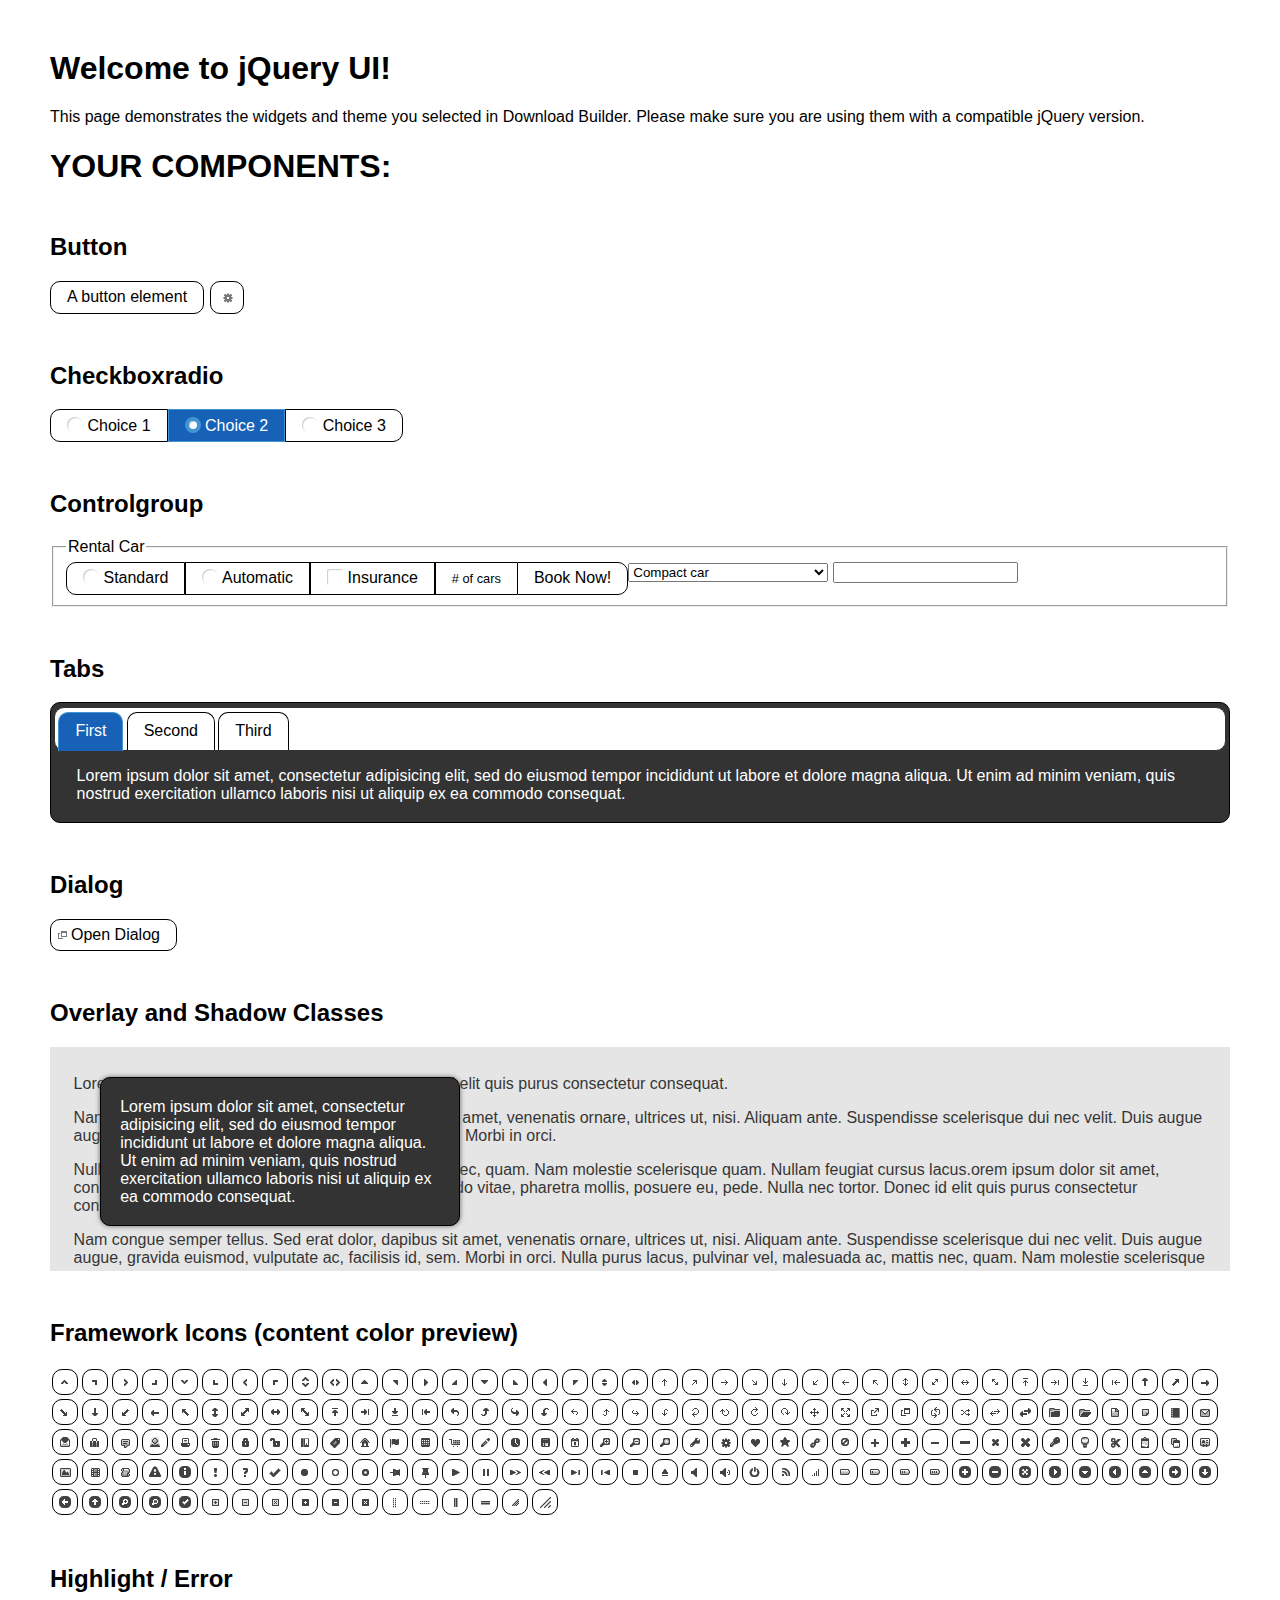
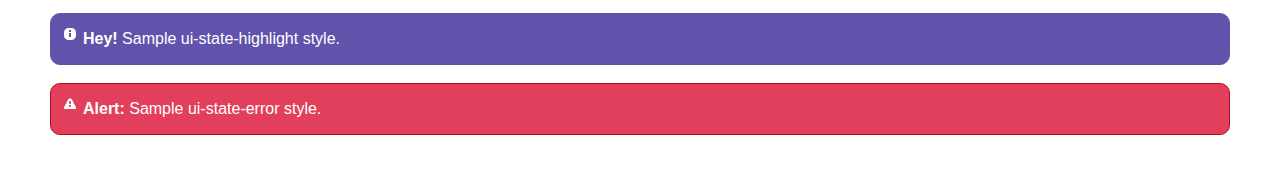
<file: jquery/index.html>
<!doctype html>
<html lang="us">
<head>
	<meta charset="utf-8">
	<title>jQuery UI Example Page</title>
	<link href="jquery-ui.css" rel="stylesheet">
	<style>
	body{
		font-family: "Trebuchet MS", sans-serif;
		margin: 50px;
	}
	.demoHeaders {
		margin-top: 2em;
	}
	#dialog-link {
		padding: .4em 1em .4em 20px;
		text-decoration: none;
		position: relative;
	}
	#dialog-link span.ui-icon {
		margin: 0 5px 0 0;
		position: absolute;
		left: .2em;
		top: 50%;
		margin-top: -8px;
	}
	#icons {
		margin: 0;
		padding: 0;
	}
	#icons li {
		margin: 2px;
		position: relative;
		padding: 4px 0;
		cursor: pointer;
		float: left;
		list-style: none;
	}
	#icons span.ui-icon {
		float: left;
		margin: 0 4px;
	}
	.fakewindowcontain .ui-widget-overlay {
		position: absolute;
	}
	select {
		width: 200px;
	}
	</style>
</head>
<body>

<h1>Welcome to jQuery UI!</h1>

<div class="ui-widget">
	<p>This page demonstrates the widgets and theme you selected in Download Builder. Please make sure you are using them with a compatible jQuery version.</p>
</div>

<h1>YOUR COMPONENTS:</h1>



<!-- Button -->
<h2 class="demoHeaders">Button</h2>
<button id="button">A button element</button>
<button id="button-icon">An icon-only button</button>

<!-- Checkboxradio -->
<h2 class="demoHeaders">Checkboxradio</h2>
<form style="margin-top: 1em;">
	<div id="radioset">
		<input type="radio" id="radio1" name="radio"><label for="radio1">Choice 1</label>
		<input type="radio" id="radio2" name="radio" checked="checked"><label for="radio2">Choice 2</label>
		<input type="radio" id="radio3" name="radio"><label for="radio3">Choice 3</label>
	</div>
</form>

<!-- Controlgroup -->
<h2 class="demoHeaders">Controlgroup</h2>
<fieldset>
	<legend>Rental Car</legend>
	<div id="controlgroup">
		<select id="car-type">
			<option>Compact car</option>
			<option>Midsize car</option>
			<option>Full size car</option>
			<option>SUV</option>
			<option>Luxury</option>
			<option>Truck</option>
			<option>Van</option>
		</select>
		<label for="transmission-standard">Standard</label>
		<input type="radio" name="transmission" id="transmission-standard">
		<label for="transmission-automatic">Automatic</label>
		<input type="radio" name="transmission" id="transmission-automatic">
		<label for="insurance">Insurance</label>
		<input type="checkbox" name="insurance" id="insurance">
		<label for="horizontal-spinner" class="ui-controlgroup-label"># of cars</label>
		<input id="horizontal-spinner" class="ui-spinner-input">
		<button>Book Now!</button>
	</div>
</fieldset>

<!-- Tabs -->
<h2 class="demoHeaders">Tabs</h2>
<div id="tabs">
	<ul>
		<li><a href="#tabs-1">First</a></li>
		<li><a href="#tabs-2">Second</a></li>
		<li><a href="#tabs-3">Third</a></li>
	</ul>
	<div id="tabs-1">Lorem ipsum dolor sit amet, consectetur adipisicing elit, sed do eiusmod tempor incididunt ut labore et dolore magna aliqua. Ut enim ad minim veniam, quis nostrud exercitation ullamco laboris nisi ut aliquip ex ea commodo consequat.</div>
	<div id="tabs-2">Phasellus mattis tincidunt nibh. Cras orci urna, blandit id, pretium vel, aliquet ornare, felis. Maecenas scelerisque sem non nisl. Fusce sed lorem in enim dictum bibendum.</div>
	<div id="tabs-3">Nam dui erat, auctor a, dignissim quis, sollicitudin eu, felis. Pellentesque nisi urna, interdum eget, sagittis et, consequat vestibulum, lacus. Mauris porttitor ullamcorper augue.</div>
</div>

<h2 class="demoHeaders">Dialog</h2>
<p>
	<button id="dialog-link" class="ui-button ui-corner-all ui-widget">
		<span class="ui-icon ui-icon-newwin"></span>Open Dialog
	</button>
</p>

<h2 class="demoHeaders">Overlay and Shadow Classes</h2>
<div style="position: relative; width: 96%; height: 200px; padding:1% 2%; overflow:hidden;" class="fakewindowcontain">
	<p>Lorem ipsum dolor sit amet,  Nulla nec tortor. Donec id elit quis purus consectetur consequat. </p><p>Nam congue semper tellus. Sed erat dolor, dapibus sit amet, venenatis ornare, ultrices ut, nisi. Aliquam ante. Suspendisse scelerisque dui nec velit. Duis augue augue, gravida euismod, vulputate ac, facilisis id, sem. Morbi in orci. </p><p>Nulla purus lacus, pulvinar vel, malesuada ac, mattis nec, quam. Nam molestie scelerisque quam. Nullam feugiat cursus lacus.orem ipsum dolor sit amet, consectetur adipiscing elit. Donec libero risus, commodo vitae, pharetra mollis, posuere eu, pede. Nulla nec tortor. Donec id elit quis purus consectetur consequat. </p><p>Nam congue semper tellus. Sed erat dolor, dapibus sit amet, venenatis ornare, ultrices ut, nisi. Aliquam ante. Suspendisse scelerisque dui nec velit. Duis augue augue, gravida euismod, vulputate ac, facilisis id, sem. Morbi in orci. Nulla purus lacus, pulvinar vel, malesuada ac, mattis nec, quam. Nam molestie scelerisque quam. </p><p>Nullam feugiat cursus lacus.orem ipsum dolor sit amet, consectetur adipiscing elit. Donec libero risus, commodo vitae, pharetra mollis, posuere eu, pede. Nulla nec tortor. Donec id elit quis purus consectetur consequat. Nam congue semper tellus. Sed erat dolor, dapibus sit amet, venenatis ornare, ultrices ut, nisi. Aliquam ante. </p><p>Suspendisse scelerisque dui nec velit. Duis augue augue, gravida euismod, vulputate ac, facilisis id, sem. Morbi in orci. Nulla purus lacus, pulvinar vel, malesuada ac, mattis nec, quam. Nam molestie scelerisque quam. Nullam feugiat cursus lacus.orem ipsum dolor sit amet, consectetur adipiscing elit. Donec libero risus, commodo vitae, pharetra mollis, posuere eu, pede. Nulla nec tortor. Donec id elit quis purus consectetur consequat. Nam congue semper tellus. Sed erat dolor, dapibus sit amet, venenatis ornare, ultrices ut, nisi. </p>

	<!-- ui-dialog -->
	<div class="ui-widget-overlay ui-front"></div>
	<div style="position: absolute; width: 320px; left: 50px; top: 30px; padding: 1.2em" class="ui-widget ui-front ui-widget-content ui-corner-all ui-widget-shadow">
		Lorem ipsum dolor sit amet, consectetur adipisicing elit, sed do eiusmod tempor incididunt ut labore et dolore magna aliqua. Ut enim ad minim veniam, quis nostrud exercitation ullamco laboris nisi ut aliquip ex ea commodo consequat.
	</div>

</div>

<!-- ui-dialog -->
<div id="dialog" title="Dialog Title">
	<p>Lorem ipsum dolor sit amet, consectetur adipisicing elit, sed do eiusmod tempor incididunt ut labore et dolore magna aliqua. Ut enim ad minim veniam, quis nostrud exercitation ullamco laboris nisi ut aliquip ex ea commodo consequat.</p>
</div>


<h2 class="demoHeaders">Framework Icons (content color preview)</h2>
<ul id="icons" class="ui-widget ui-helper-clearfix">
	<li class="ui-state-default ui-corner-all" title=".ui-icon-caret-1-n"><span class="ui-icon ui-icon-caret-1-n"></span></li>
	<li class="ui-state-default ui-corner-all" title=".ui-icon-caret-1-ne"><span class="ui-icon ui-icon-caret-1-ne"></span></li>
	<li class="ui-state-default ui-corner-all" title=".ui-icon-caret-1-e"><span class="ui-icon ui-icon-caret-1-e"></span></li>
	<li class="ui-state-default ui-corner-all" title=".ui-icon-caret-1-se"><span class="ui-icon ui-icon-caret-1-se"></span></li>
	<li class="ui-state-default ui-corner-all" title=".ui-icon-caret-1-s"><span class="ui-icon ui-icon-caret-1-s"></span></li>
	<li class="ui-state-default ui-corner-all" title=".ui-icon-caret-1-sw"><span class="ui-icon ui-icon-caret-1-sw"></span></li>
	<li class="ui-state-default ui-corner-all" title=".ui-icon-caret-1-w"><span class="ui-icon ui-icon-caret-1-w"></span></li>
	<li class="ui-state-default ui-corner-all" title=".ui-icon-caret-1-nw"><span class="ui-icon ui-icon-caret-1-nw"></span></li>
	<li class="ui-state-default ui-corner-all" title=".ui-icon-caret-2-n-s"><span class="ui-icon ui-icon-caret-2-n-s"></span></li>
	<li class="ui-state-default ui-corner-all" title=".ui-icon-caret-2-e-w"><span class="ui-icon ui-icon-caret-2-e-w"></span></li>
	<li class="ui-state-default ui-corner-all" title=".ui-icon-triangle-1-n"><span class="ui-icon ui-icon-triangle-1-n"></span></li>
	<li class="ui-state-default ui-corner-all" title=".ui-icon-triangle-1-ne"><span class="ui-icon ui-icon-triangle-1-ne"></span></li>
	<li class="ui-state-default ui-corner-all" title=".ui-icon-triangle-1-e"><span class="ui-icon ui-icon-triangle-1-e"></span></li>
	<li class="ui-state-default ui-corner-all" title=".ui-icon-triangle-1-se"><span class="ui-icon ui-icon-triangle-1-se"></span></li>
	<li class="ui-state-default ui-corner-all" title=".ui-icon-triangle-1-s"><span class="ui-icon ui-icon-triangle-1-s"></span></li>
	<li class="ui-state-default ui-corner-all" title=".ui-icon-triangle-1-sw"><span class="ui-icon ui-icon-triangle-1-sw"></span></li>
	<li class="ui-state-default ui-corner-all" title=".ui-icon-triangle-1-w"><span class="ui-icon ui-icon-triangle-1-w"></span></li>
	<li class="ui-state-default ui-corner-all" title=".ui-icon-triangle-1-nw"><span class="ui-icon ui-icon-triangle-1-nw"></span></li>
	<li class="ui-state-default ui-corner-all" title=".ui-icon-triangle-2-n-s"><span class="ui-icon ui-icon-triangle-2-n-s"></span></li>
	<li class="ui-state-default ui-corner-all" title=".ui-icon-triangle-2-e-w"><span class="ui-icon ui-icon-triangle-2-e-w"></span></li>
	<li class="ui-state-default ui-corner-all" title=".ui-icon-arrow-1-n"><span class="ui-icon ui-icon-arrow-1-n"></span></li>
	<li class="ui-state-default ui-corner-all" title=".ui-icon-arrow-1-ne"><span class="ui-icon ui-icon-arrow-1-ne"></span></li>
	<li class="ui-state-default ui-corner-all" title=".ui-icon-arrow-1-e"><span class="ui-icon ui-icon-arrow-1-e"></span></li>
	<li class="ui-state-default ui-corner-all" title=".ui-icon-arrow-1-se"><span class="ui-icon ui-icon-arrow-1-se"></span></li>
	<li class="ui-state-default ui-corner-all" title=".ui-icon-arrow-1-s"><span class="ui-icon ui-icon-arrow-1-s"></span></li>
	<li class="ui-state-default ui-corner-all" title=".ui-icon-arrow-1-sw"><span class="ui-icon ui-icon-arrow-1-sw"></span></li>
	<li class="ui-state-default ui-corner-all" title=".ui-icon-arrow-1-w"><span class="ui-icon ui-icon-arrow-1-w"></span></li>
	<li class="ui-state-default ui-corner-all" title=".ui-icon-arrow-1-nw"><span class="ui-icon ui-icon-arrow-1-nw"></span></li>
	<li class="ui-state-default ui-corner-all" title=".ui-icon-arrow-2-n-s"><span class="ui-icon ui-icon-arrow-2-n-s"></span></li>
	<li class="ui-state-default ui-corner-all" title=".ui-icon-arrow-2-ne-sw"><span class="ui-icon ui-icon-arrow-2-ne-sw"></span></li>
	<li class="ui-state-default ui-corner-all" title=".ui-icon-arrow-2-e-w"><span class="ui-icon ui-icon-arrow-2-e-w"></span></li>
	<li class="ui-state-default ui-corner-all" title=".ui-icon-arrow-2-se-nw"><span class="ui-icon ui-icon-arrow-2-se-nw"></span></li>
	<li class="ui-state-default ui-corner-all" title=".ui-icon-arrowstop-1-n"><span class="ui-icon ui-icon-arrowstop-1-n"></span></li>
	<li class="ui-state-default ui-corner-all" title=".ui-icon-arrowstop-1-e"><span class="ui-icon ui-icon-arrowstop-1-e"></span></li>
	<li class="ui-state-default ui-corner-all" title=".ui-icon-arrowstop-1-s"><span class="ui-icon ui-icon-arrowstop-1-s"></span></li>
	<li class="ui-state-default ui-corner-all" title=".ui-icon-arrowstop-1-w"><span class="ui-icon ui-icon-arrowstop-1-w"></span></li>
	<li class="ui-state-default ui-corner-all" title=".ui-icon-arrowthick-1-n"><span class="ui-icon ui-icon-arrowthick-1-n"></span></li>
	<li class="ui-state-default ui-corner-all" title=".ui-icon-arrowthick-1-ne"><span class="ui-icon ui-icon-arrowthick-1-ne"></span></li>
	<li class="ui-state-default ui-corner-all" title=".ui-icon-arrowthick-1-e"><span class="ui-icon ui-icon-arrowthick-1-e"></span></li>
	<li class="ui-state-default ui-corner-all" title=".ui-icon-arrowthick-1-se"><span class="ui-icon ui-icon-arrowthick-1-se"></span></li>
	<li class="ui-state-default ui-corner-all" title=".ui-icon-arrowthick-1-s"><span class="ui-icon ui-icon-arrowthick-1-s"></span></li>
	<li class="ui-state-default ui-corner-all" title=".ui-icon-arrowthick-1-sw"><span class="ui-icon ui-icon-arrowthick-1-sw"></span></li>
	<li class="ui-state-default ui-corner-all" title=".ui-icon-arrowthick-1-w"><span class="ui-icon ui-icon-arrowthick-1-w"></span></li>
	<li class="ui-state-default ui-corner-all" title=".ui-icon-arrowthick-1-nw"><span class="ui-icon ui-icon-arrowthick-1-nw"></span></li>
	<li class="ui-state-default ui-corner-all" title=".ui-icon-arrowthick-2-n-s"><span class="ui-icon ui-icon-arrowthick-2-n-s"></span></li>
	<li class="ui-state-default ui-corner-all" title=".ui-icon-arrowthick-2-ne-sw"><span class="ui-icon ui-icon-arrowthick-2-ne-sw"></span></li>
	<li class="ui-state-default ui-corner-all" title=".ui-icon-arrowthick-2-e-w"><span class="ui-icon ui-icon-arrowthick-2-e-w"></span></li>
	<li class="ui-state-default ui-corner-all" title=".ui-icon-arrowthick-2-se-nw"><span class="ui-icon ui-icon-arrowthick-2-se-nw"></span></li>
	<li class="ui-state-default ui-corner-all" title=".ui-icon-arrowthickstop-1-n"><span class="ui-icon ui-icon-arrowthickstop-1-n"></span></li>
	<li class="ui-state-default ui-corner-all" title=".ui-icon-arrowthickstop-1-e"><span class="ui-icon ui-icon-arrowthickstop-1-e"></span></li>
	<li class="ui-state-default ui-corner-all" title=".ui-icon-arrowthickstop-1-s"><span class="ui-icon ui-icon-arrowthickstop-1-s"></span></li>
	<li class="ui-state-default ui-corner-all" title=".ui-icon-arrowthickstop-1-w"><span class="ui-icon ui-icon-arrowthickstop-1-w"></span></li>
	<li class="ui-state-default ui-corner-all" title=".ui-icon-arrowreturnthick-1-w"><span class="ui-icon ui-icon-arrowreturnthick-1-w"></span></li>
	<li class="ui-state-default ui-corner-all" title=".ui-icon-arrowreturnthick-1-n"><span class="ui-icon ui-icon-arrowreturnthick-1-n"></span></li>
	<li class="ui-state-default ui-corner-all" title=".ui-icon-arrowreturnthick-1-e"><span class="ui-icon ui-icon-arrowreturnthick-1-e"></span></li>
	<li class="ui-state-default ui-corner-all" title=".ui-icon-arrowreturnthick-1-s"><span class="ui-icon ui-icon-arrowreturnthick-1-s"></span></li>
	<li class="ui-state-default ui-corner-all" title=".ui-icon-arrowreturn-1-w"><span class="ui-icon ui-icon-arrowreturn-1-w"></span></li>
	<li class="ui-state-default ui-corner-all" title=".ui-icon-arrowreturn-1-n"><span class="ui-icon ui-icon-arrowreturn-1-n"></span></li>
	<li class="ui-state-default ui-corner-all" title=".ui-icon-arrowreturn-1-e"><span class="ui-icon ui-icon-arrowreturn-1-e"></span></li>
	<li class="ui-state-default ui-corner-all" title=".ui-icon-arrowreturn-1-s"><span class="ui-icon ui-icon-arrowreturn-1-s"></span></li>
	<li class="ui-state-default ui-corner-all" title=".ui-icon-arrowrefresh-1-w"><span class="ui-icon ui-icon-arrowrefresh-1-w"></span></li>
	<li class="ui-state-default ui-corner-all" title=".ui-icon-arrowrefresh-1-n"><span class="ui-icon ui-icon-arrowrefresh-1-n"></span></li>
	<li class="ui-state-default ui-corner-all" title=".ui-icon-arrowrefresh-1-e"><span class="ui-icon ui-icon-arrowrefresh-1-e"></span></li>
	<li class="ui-state-default ui-corner-all" title=".ui-icon-arrowrefresh-1-s"><span class="ui-icon ui-icon-arrowrefresh-1-s"></span></li>
	<li class="ui-state-default ui-corner-all" title=".ui-icon-arrow-4"><span class="ui-icon ui-icon-arrow-4"></span></li>
	<li class="ui-state-default ui-corner-all" title=".ui-icon-arrow-4-diag"><span class="ui-icon ui-icon-arrow-4-diag"></span></li>
	<li class="ui-state-default ui-corner-all" title=".ui-icon-extlink"><span class="ui-icon ui-icon-extlink"></span></li>
	<li class="ui-state-default ui-corner-all" title=".ui-icon-newwin"><span class="ui-icon ui-icon-newwin"></span></li>
	<li class="ui-state-default ui-corner-all" title=".ui-icon-refresh"><span class="ui-icon ui-icon-refresh"></span></li>
	<li class="ui-state-default ui-corner-all" title=".ui-icon-shuffle"><span class="ui-icon ui-icon-shuffle"></span></li>
	<li class="ui-state-default ui-corner-all" title=".ui-icon-transfer-e-w"><span class="ui-icon ui-icon-transfer-e-w"></span></li>
	<li class="ui-state-default ui-corner-all" title=".ui-icon-transferthick-e-w"><span class="ui-icon ui-icon-transferthick-e-w"></span></li>
	<li class="ui-state-default ui-corner-all" title=".ui-icon-folder-collapsed"><span class="ui-icon ui-icon-folder-collapsed"></span></li>
	<li class="ui-state-default ui-corner-all" title=".ui-icon-folder-open"><span class="ui-icon ui-icon-folder-open"></span></li>
	<li class="ui-state-default ui-corner-all" title=".ui-icon-document"><span class="ui-icon ui-icon-document"></span></li>
	<li class="ui-state-default ui-corner-all" title=".ui-icon-document-b"><span class="ui-icon ui-icon-document-b"></span></li>
	<li class="ui-state-default ui-corner-all" title=".ui-icon-note"><span class="ui-icon ui-icon-note"></span></li>
	<li class="ui-state-default ui-corner-all" title=".ui-icon-mail-closed"><span class="ui-icon ui-icon-mail-closed"></span></li>
	<li class="ui-state-default ui-corner-all" title=".ui-icon-mail-open"><span class="ui-icon ui-icon-mail-open"></span></li>
	<li class="ui-state-default ui-corner-all" title=".ui-icon-suitcase"><span class="ui-icon ui-icon-suitcase"></span></li>
	<li class="ui-state-default ui-corner-all" title=".ui-icon-comment"><span class="ui-icon ui-icon-comment"></span></li>
	<li class="ui-state-default ui-corner-all" title=".ui-icon-person"><span class="ui-icon ui-icon-person"></span></li>
	<li class="ui-state-default ui-corner-all" title=".ui-icon-print"><span class="ui-icon ui-icon-print"></span></li>
	<li class="ui-state-default ui-corner-all" title=".ui-icon-trash"><span class="ui-icon ui-icon-trash"></span></li>
	<li class="ui-state-default ui-corner-all" title=".ui-icon-locked"><span class="ui-icon ui-icon-locked"></span></li>
	<li class="ui-state-default ui-corner-all" title=".ui-icon-unlocked"><span class="ui-icon ui-icon-unlocked"></span></li>
	<li class="ui-state-default ui-corner-all" title=".ui-icon-bookmark"><span class="ui-icon ui-icon-bookmark"></span></li>
	<li class="ui-state-default ui-corner-all" title=".ui-icon-tag"><span class="ui-icon ui-icon-tag"></span></li>
	<li class="ui-state-default ui-corner-all" title=".ui-icon-home"><span class="ui-icon ui-icon-home"></span></li>
	<li class="ui-state-default ui-corner-all" title=".ui-icon-flag"><span class="ui-icon ui-icon-flag"></span></li>
	<li class="ui-state-default ui-corner-all" title=".ui-icon-calculator"><span class="ui-icon ui-icon-calculator"></span></li>
	<li class="ui-state-default ui-corner-all" title=".ui-icon-cart"><span class="ui-icon ui-icon-cart"></span></li>
	<li class="ui-state-default ui-corner-all" title=".ui-icon-pencil"><span class="ui-icon ui-icon-pencil"></span></li>
	<li class="ui-state-default ui-corner-all" title=".ui-icon-clock"><span class="ui-icon ui-icon-clock"></span></li>
	<li class="ui-state-default ui-corner-all" title=".ui-icon-disk"><span class="ui-icon ui-icon-disk"></span></li>
	<li class="ui-state-default ui-corner-all" title=".ui-icon-calendar"><span class="ui-icon ui-icon-calendar"></span></li>
	<li class="ui-state-default ui-corner-all" title=".ui-icon-zoomin"><span class="ui-icon ui-icon-zoomin"></span></li>
	<li class="ui-state-default ui-corner-all" title=".ui-icon-zoomout"><span class="ui-icon ui-icon-zoomout"></span></li>
	<li class="ui-state-default ui-corner-all" title=".ui-icon-search"><span class="ui-icon ui-icon-search"></span></li>
	<li class="ui-state-default ui-corner-all" title=".ui-icon-wrench"><span class="ui-icon ui-icon-wrench"></span></li>
	<li class="ui-state-default ui-corner-all" title=".ui-icon-gear"><span class="ui-icon ui-icon-gear"></span></li>
	<li class="ui-state-default ui-corner-all" title=".ui-icon-heart"><span class="ui-icon ui-icon-heart"></span></li>
	<li class="ui-state-default ui-corner-all" title=".ui-icon-star"><span class="ui-icon ui-icon-star"></span></li>
	<li class="ui-state-default ui-corner-all" title=".ui-icon-link"><span class="ui-icon ui-icon-link"></span></li>
	<li class="ui-state-default ui-corner-all" title=".ui-icon-cancel"><span class="ui-icon ui-icon-cancel"></span></li>
	<li class="ui-state-default ui-corner-all" title=".ui-icon-plus"><span class="ui-icon ui-icon-plus"></span></li>
	<li class="ui-state-default ui-corner-all" title=".ui-icon-plusthick"><span class="ui-icon ui-icon-plusthick"></span></li>
	<li class="ui-state-default ui-corner-all" title=".ui-icon-minus"><span class="ui-icon ui-icon-minus"></span></li>
	<li class="ui-state-default ui-corner-all" title=".ui-icon-minusthick"><span class="ui-icon ui-icon-minusthick"></span></li>
	<li class="ui-state-default ui-corner-all" title=".ui-icon-close"><span class="ui-icon ui-icon-close"></span></li>
	<li class="ui-state-default ui-corner-all" title=".ui-icon-closethick"><span class="ui-icon ui-icon-closethick"></span></li>
	<li class="ui-state-default ui-corner-all" title=".ui-icon-key"><span class="ui-icon ui-icon-key"></span></li>
	<li class="ui-state-default ui-corner-all" title=".ui-icon-lightbulb"><span class="ui-icon ui-icon-lightbulb"></span></li>
	<li class="ui-state-default ui-corner-all" title=".ui-icon-scissors"><span class="ui-icon ui-icon-scissors"></span></li>
	<li class="ui-state-default ui-corner-all" title=".ui-icon-clipboard"><span class="ui-icon ui-icon-clipboard"></span></li>
	<li class="ui-state-default ui-corner-all" title=".ui-icon-copy"><span class="ui-icon ui-icon-copy"></span></li>
	<li class="ui-state-default ui-corner-all" title=".ui-icon-contact"><span class="ui-icon ui-icon-contact"></span></li>
	<li class="ui-state-default ui-corner-all" title=".ui-icon-image"><span class="ui-icon ui-icon-image"></span></li>
	<li class="ui-state-default ui-corner-all" title=".ui-icon-video"><span class="ui-icon ui-icon-video"></span></li>
	<li class="ui-state-default ui-corner-all" title=".ui-icon-script"><span class="ui-icon ui-icon-script"></span></li>
	<li class="ui-state-default ui-corner-all" title=".ui-icon-alert"><span class="ui-icon ui-icon-alert"></span></li>
	<li class="ui-state-default ui-corner-all" title=".ui-icon-info"><span class="ui-icon ui-icon-info"></span></li>
	<li class="ui-state-default ui-corner-all" title=".ui-icon-notice"><span class="ui-icon ui-icon-notice"></span></li>
	<li class="ui-state-default ui-corner-all" title=".ui-icon-help"><span class="ui-icon ui-icon-help"></span></li>
	<li class="ui-state-default ui-corner-all" title=".ui-icon-check"><span class="ui-icon ui-icon-check"></span></li>
	<li class="ui-state-default ui-corner-all" title=".ui-icon-bullet"><span class="ui-icon ui-icon-bullet"></span></li>
	<li class="ui-state-default ui-corner-all" title=".ui-icon-radio-off"><span class="ui-icon ui-icon-radio-off"></span></li>
	<li class="ui-state-default ui-corner-all" title=".ui-icon-radio-on"><span class="ui-icon ui-icon-radio-on"></span></li>
	<li class="ui-state-default ui-corner-all" title=".ui-icon-pin-w"><span class="ui-icon ui-icon-pin-w"></span></li>
	<li class="ui-state-default ui-corner-all" title=".ui-icon-pin-s"><span class="ui-icon ui-icon-pin-s"></span></li>
	<li class="ui-state-default ui-corner-all" title=".ui-icon-play"><span class="ui-icon ui-icon-play"></span></li>
	<li class="ui-state-default ui-corner-all" title=".ui-icon-pause"><span class="ui-icon ui-icon-pause"></span></li>
	<li class="ui-state-default ui-corner-all" title=".ui-icon-seek-next"><span class="ui-icon ui-icon-seek-next"></span></li>
	<li class="ui-state-default ui-corner-all" title=".ui-icon-seek-prev"><span class="ui-icon ui-icon-seek-prev"></span></li>
	<li class="ui-state-default ui-corner-all" title=".ui-icon-seek-end"><span class="ui-icon ui-icon-seek-end"></span></li>
	<li class="ui-state-default ui-corner-all" title=".ui-icon-seek-first"><span class="ui-icon ui-icon-seek-first"></span></li>
	<li class="ui-state-default ui-corner-all" title=".ui-icon-stop"><span class="ui-icon ui-icon-stop"></span></li>
	<li class="ui-state-default ui-corner-all" title=".ui-icon-eject"><span class="ui-icon ui-icon-eject"></span></li>
	<li class="ui-state-default ui-corner-all" title=".ui-icon-volume-off"><span class="ui-icon ui-icon-volume-off"></span></li>
	<li class="ui-state-default ui-corner-all" title=".ui-icon-volume-on"><span class="ui-icon ui-icon-volume-on"></span></li>
	<li class="ui-state-default ui-corner-all" title=".ui-icon-power"><span class="ui-icon ui-icon-power"></span></li>
	<li class="ui-state-default ui-corner-all" title=".ui-icon-signal-diag"><span class="ui-icon ui-icon-signal-diag"></span></li>
	<li class="ui-state-default ui-corner-all" title=".ui-icon-signal"><span class="ui-icon ui-icon-signal"></span></li>
	<li class="ui-state-default ui-corner-all" title=".ui-icon-battery-0"><span class="ui-icon ui-icon-battery-0"></span></li>
	<li class="ui-state-default ui-corner-all" title=".ui-icon-battery-1"><span class="ui-icon ui-icon-battery-1"></span></li>
	<li class="ui-state-default ui-corner-all" title=".ui-icon-battery-2"><span class="ui-icon ui-icon-battery-2"></span></li>
	<li class="ui-state-default ui-corner-all" title=".ui-icon-battery-3"><span class="ui-icon ui-icon-battery-3"></span></li>
	<li class="ui-state-default ui-corner-all" title=".ui-icon-circle-plus"><span class="ui-icon ui-icon-circle-plus"></span></li>
	<li class="ui-state-default ui-corner-all" title=".ui-icon-circle-minus"><span class="ui-icon ui-icon-circle-minus"></span></li>
	<li class="ui-state-default ui-corner-all" title=".ui-icon-circle-close"><span class="ui-icon ui-icon-circle-close"></span></li>
	<li class="ui-state-default ui-corner-all" title=".ui-icon-circle-triangle-e"><span class="ui-icon ui-icon-circle-triangle-e"></span></li>
	<li class="ui-state-default ui-corner-all" title=".ui-icon-circle-triangle-s"><span class="ui-icon ui-icon-circle-triangle-s"></span></li>
	<li class="ui-state-default ui-corner-all" title=".ui-icon-circle-triangle-w"><span class="ui-icon ui-icon-circle-triangle-w"></span></li>
	<li class="ui-state-default ui-corner-all" title=".ui-icon-circle-triangle-n"><span class="ui-icon ui-icon-circle-triangle-n"></span></li>
	<li class="ui-state-default ui-corner-all" title=".ui-icon-circle-arrow-e"><span class="ui-icon ui-icon-circle-arrow-e"></span></li>
	<li class="ui-state-default ui-corner-all" title=".ui-icon-circle-arrow-s"><span class="ui-icon ui-icon-circle-arrow-s"></span></li>
	<li class="ui-state-default ui-corner-all" title=".ui-icon-circle-arrow-w"><span class="ui-icon ui-icon-circle-arrow-w"></span></li>
	<li class="ui-state-default ui-corner-all" title=".ui-icon-circle-arrow-n"><span class="ui-icon ui-icon-circle-arrow-n"></span></li>
	<li class="ui-state-default ui-corner-all" title=".ui-icon-circle-zoomin"><span class="ui-icon ui-icon-circle-zoomin"></span></li>
	<li class="ui-state-default ui-corner-all" title=".ui-icon-circle-zoomout"><span class="ui-icon ui-icon-circle-zoomout"></span></li>
	<li class="ui-state-default ui-corner-all" title=".ui-icon-circle-check"><span class="ui-icon ui-icon-circle-check"></span></li>
	<li class="ui-state-default ui-corner-all" title=".ui-icon-circlesmall-plus"><span class="ui-icon ui-icon-circlesmall-plus"></span></li>
	<li class="ui-state-default ui-corner-all" title=".ui-icon-circlesmall-minus"><span class="ui-icon ui-icon-circlesmall-minus"></span></li>
	<li class="ui-state-default ui-corner-all" title=".ui-icon-circlesmall-close"><span class="ui-icon ui-icon-circlesmall-close"></span></li>
	<li class="ui-state-default ui-corner-all" title=".ui-icon-squaresmall-plus"><span class="ui-icon ui-icon-squaresmall-plus"></span></li>
	<li class="ui-state-default ui-corner-all" title=".ui-icon-squaresmall-minus"><span class="ui-icon ui-icon-squaresmall-minus"></span></li>
	<li class="ui-state-default ui-corner-all" title=".ui-icon-squaresmall-close"><span class="ui-icon ui-icon-squaresmall-close"></span></li>
	<li class="ui-state-default ui-corner-all" title=".ui-icon-grip-dotted-vertical"><span class="ui-icon ui-icon-grip-dotted-vertical"></span></li>
	<li class="ui-state-default ui-corner-all" title=".ui-icon-grip-dotted-horizontal"><span class="ui-icon ui-icon-grip-dotted-horizontal"></span></li>
	<li class="ui-state-default ui-corner-all" title=".ui-icon-grip-solid-vertical"><span class="ui-icon ui-icon-grip-solid-vertical"></span></li>
	<li class="ui-state-default ui-corner-all" title=".ui-icon-grip-solid-horizontal"><span class="ui-icon ui-icon-grip-solid-horizontal"></span></li>
	<li class="ui-state-default ui-corner-all" title=".ui-icon-gripsmall-diagonal-se"><span class="ui-icon ui-icon-gripsmall-diagonal-se"></span></li>
	<li class="ui-state-default ui-corner-all" title=".ui-icon-grip-diagonal-se"><span class="ui-icon ui-icon-grip-diagonal-se"></span></li>
</ul>








<!-- Highlight / Error -->
<h2 class="demoHeaders">Highlight / Error</h2>
<div class="ui-widget">
	<div class="ui-state-highlight ui-corner-all" style="margin-top: 20px; padding: 0 .7em;">
		<p><span class="ui-icon ui-icon-info" style="float: left; margin-right: .3em;"></span>
		<strong>Hey!</strong> Sample ui-state-highlight style.</p>
	</div>
</div>
<br>
<div class="ui-widget">
	<div class="ui-state-error ui-corner-all" style="padding: 0 .7em;">
		<p><span class="ui-icon ui-icon-alert" style="float: left; margin-right: .3em;"></span>
		<strong>Alert:</strong> Sample ui-state-error style.</p>
	</div>
</div>

<script src="external/jquery/jquery.js"></script>
<script src="jquery-ui.js"></script>
<script>


$( "#button" ).button();
$( "#button-icon" ).button({
	icon: "ui-icon-gear",
	showLabel: false
});

$( "#radioset" ).buttonset();

$( "#controlgroup" ).controlgroup();

$( "#tabs" ).tabs();

$( "#dialog" ).dialog({
	autoOpen: false,
	width: 400,
	buttons: [
		{
			text: "Ok",
			click: function() {
				$( this ).dialog( "close" );
			}
		},
		{
			text: "Cancel",
			click: function() {
				$( this ).dialog( "close" );
			}
		}
	]
});

// Link to open the dialog
$( "#dialog-link" ).click(function( event ) {
	$( "#dialog" ).dialog( "open" );
	event.preventDefault();
});








// Hover states on the static widgets
$( "#dialog-link, #icons li" ).hover(
	function() {
		$( this ).addClass( "ui-state-hover" );
	},
	function() {
		$( this ).removeClass( "ui-state-hover" );
	}
);
</script>
</body>
</html>
</file>
